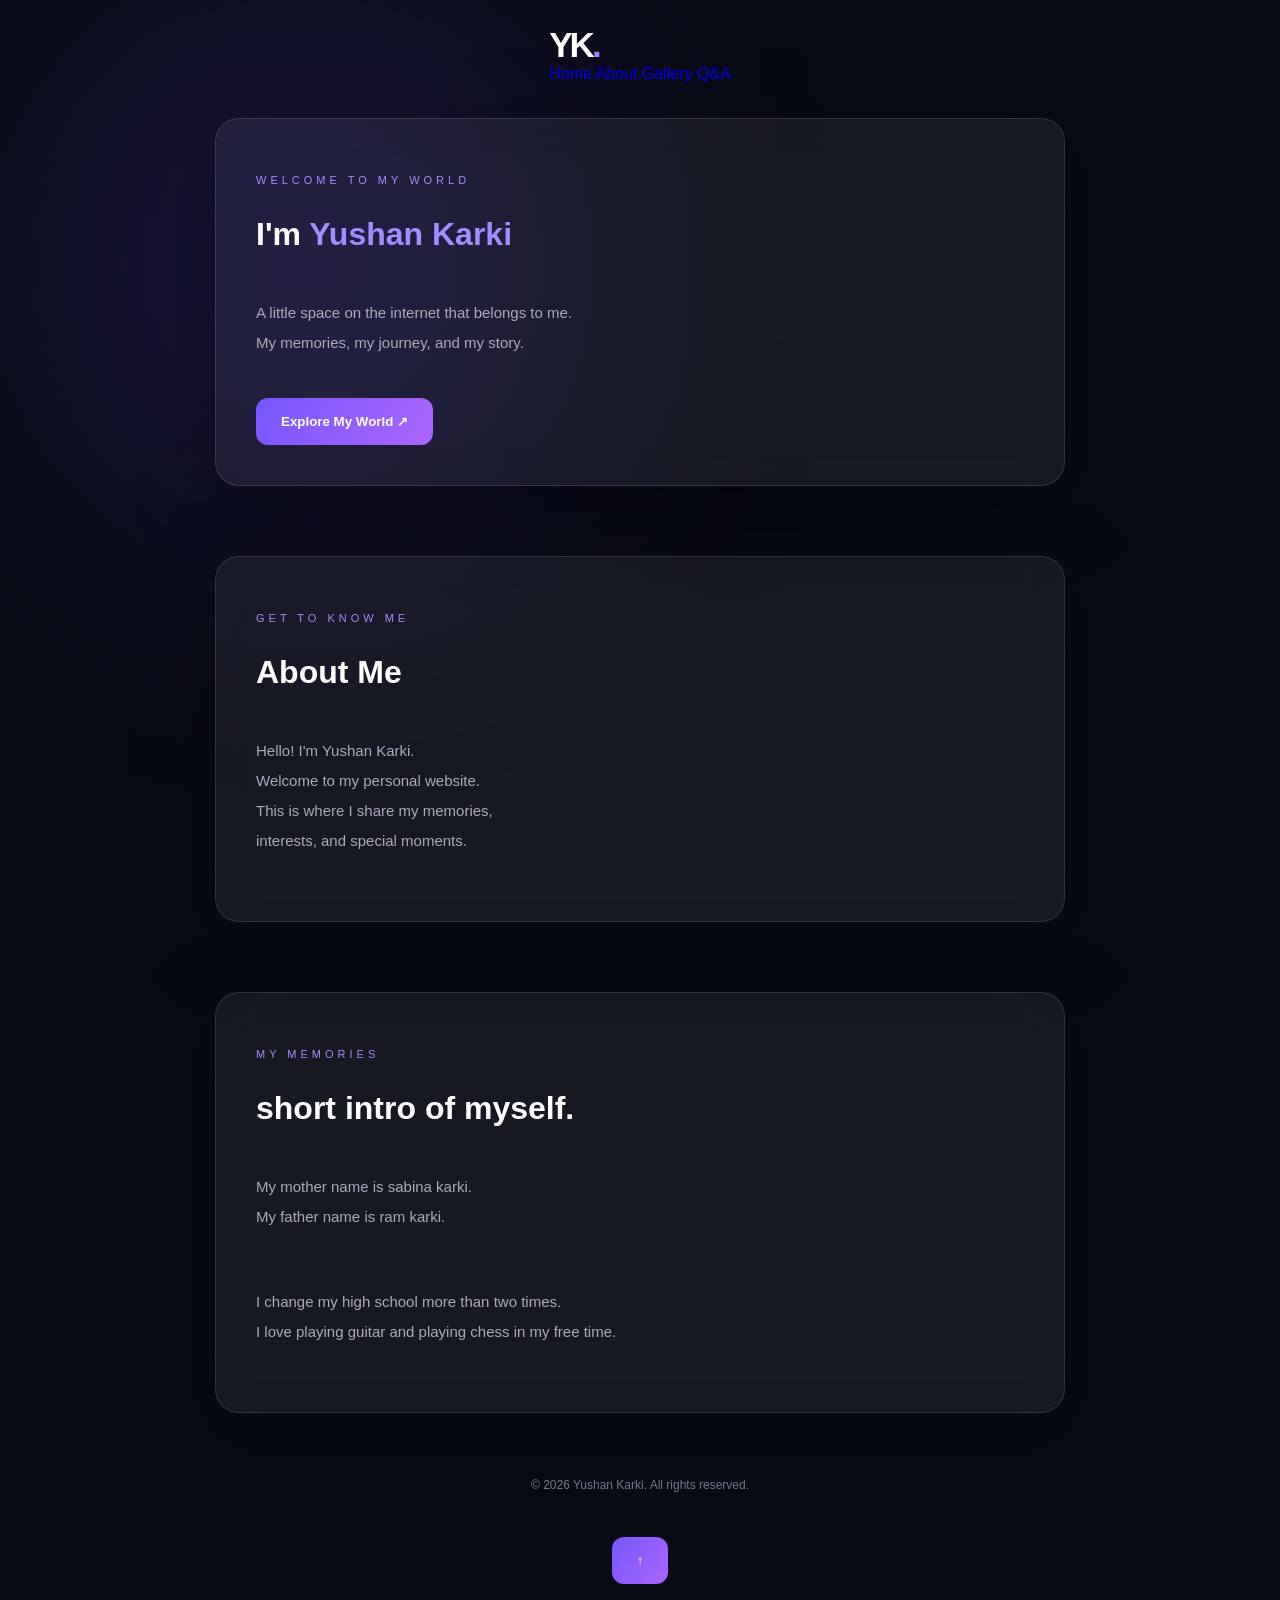
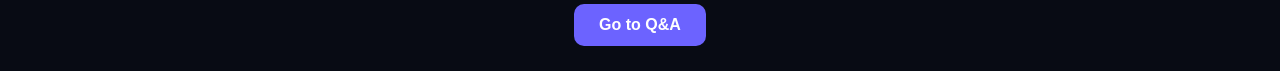
<file: index.html>
<!DOCTYPE html>
<html lang="en">
<head>
    <meta charset="UTF-8">
    <meta name="viewport" content="width=device-width, initial-scale=1.0">

    <title>Yushan Karki | Personal Website</title>

    <link rel="stylesheet" href="style.css">
</head>

<body>

    <div class="background-glow"></div>

    <!-- NAVIGATION -->
    <nav class="topbar">
    <div class="logo">YK<span>.</span></div>

    <a href="#home">Home</a>
    <a href="#about">About</a>
    <a href="#gallery">Gallery</a>
    <a href="qna.html">Q&A</a>
    </nav>

    <!-- HOME -->
    <main class="dashboard" id="home">

        <p class="subtitle">WELCOME TO MY WORLD</p>

        <h1>
            I'm <span style="color:#a38cff;">
                Yushan Karki
            </span>
        </h1>

        <p class="description">
            A little space on the internet that belongs to me.
            My memories, my journey, and my story.
        </p>

        <a href="#about">
            <button>Explore My World ↗</button>
        </a>

    </main>

    <!-- ABOUT -->
    <section class="dashboard" id="about">

        <p class="subtitle">GET TO KNOW ME</p>

        <h1>About Me</h1>

        <p class="description">
            Hello! I'm Yushan Karki.
            Welcome to my personal website.
            This is where I share my memories,
            interests, and special moments.
        </p>

    </section>

    <!-- GALLERY -->
    <section class="dashboard" id="gallery">

        <p class="subtitle">MY MEMORIES</p>

        <h1>short intro of myself. </h1>

        <p class="description">
                My mother name is sabina karki. 
                My father name is ram karki.
        </p>

        <div id="galleryPhotos">
            <p class="description">
                I change my high school more than two times. 
                I love playing guitar and playing chess in my free time. 
            </p>
        </div>

    </section>

    <!-- FOOTER -->
    <footer class="footer">
        © <span id="year">2026</span> Yushan Karki.
        All rights reserved.
    </footer>

    <!-- BACK TO TOP -->
    <button id="backToTop">↑</button>
    <a href="qna.html" class="qna-btn">Go to Q&A</a>
    <!-- JAVASCRIPT -->
    <script src="script.js"></script>

</body>
</html>
</file>
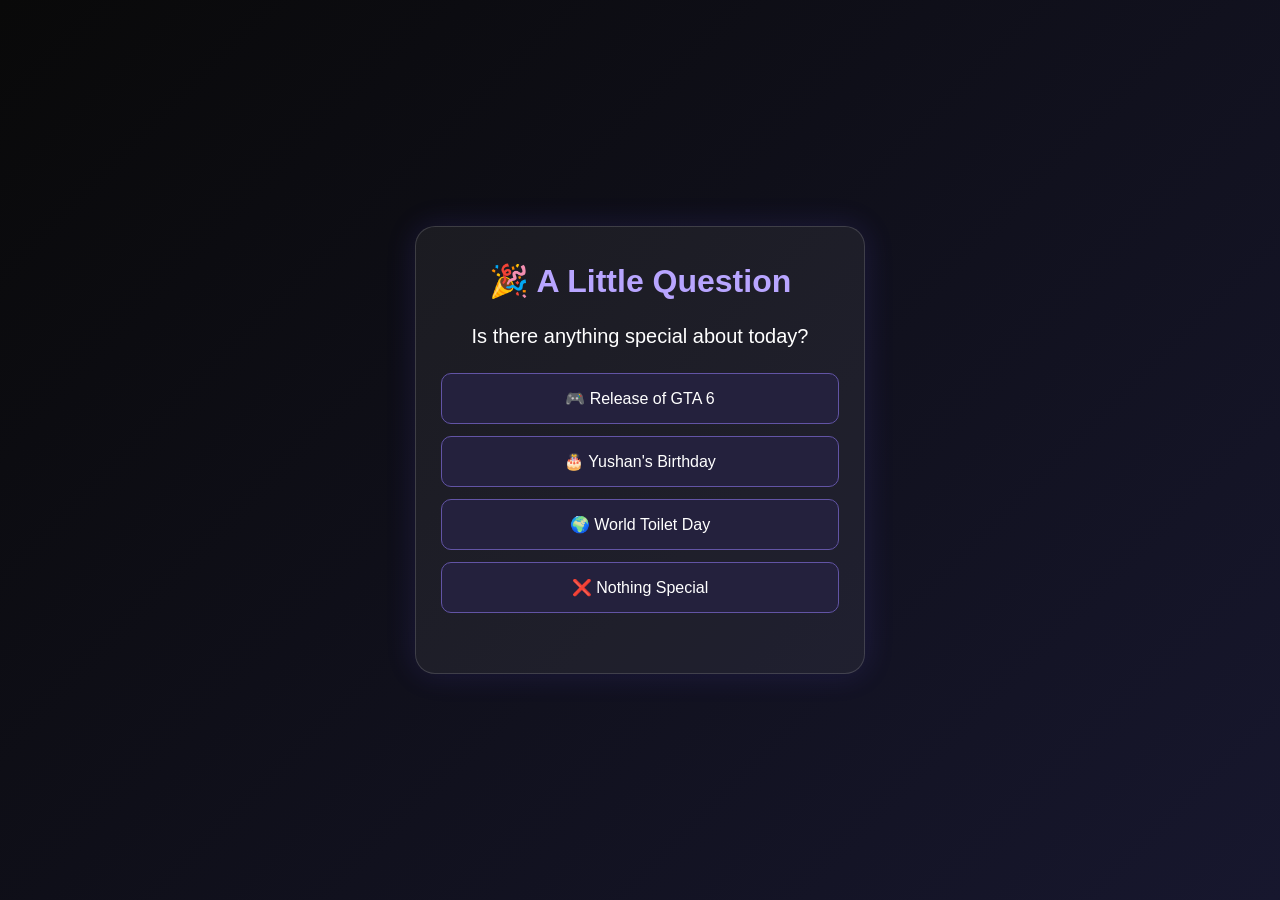
<file: birthday.html>
<!DOCTYPE html>
<html lang="en">
<head>
    <meta charset="UTF-8">
    <meta name="viewport" content="width=device-width, initial-scale=1.0">
    <title>Special Day?</title>
    <link rel="stylesheet" href="birthday.css">
</head>
<body>

    <div class="container">

        <h1>🎉 A Little Question</h1>

        <p class="question">
            Is there anything special about today?
        </p>

        <div class="options">

            <button onclick="checkAnswer('gta')">
                🎮 Release of GTA 6
            </button>

            <button onclick="checkAnswer('birthday')">
                🎂 Yushan's Birthday
            </button>

            <button onclick="checkAnswer('world')">
                🌍 World Toilet Day
            </button>

            <button onclick="checkAnswer('none')">
                ❌ Nothing Special
            </button>

        </div>

        <div id="result"></div>

    </div>

    <script src="birthday.js"></script>

</body>
</html>
</file>
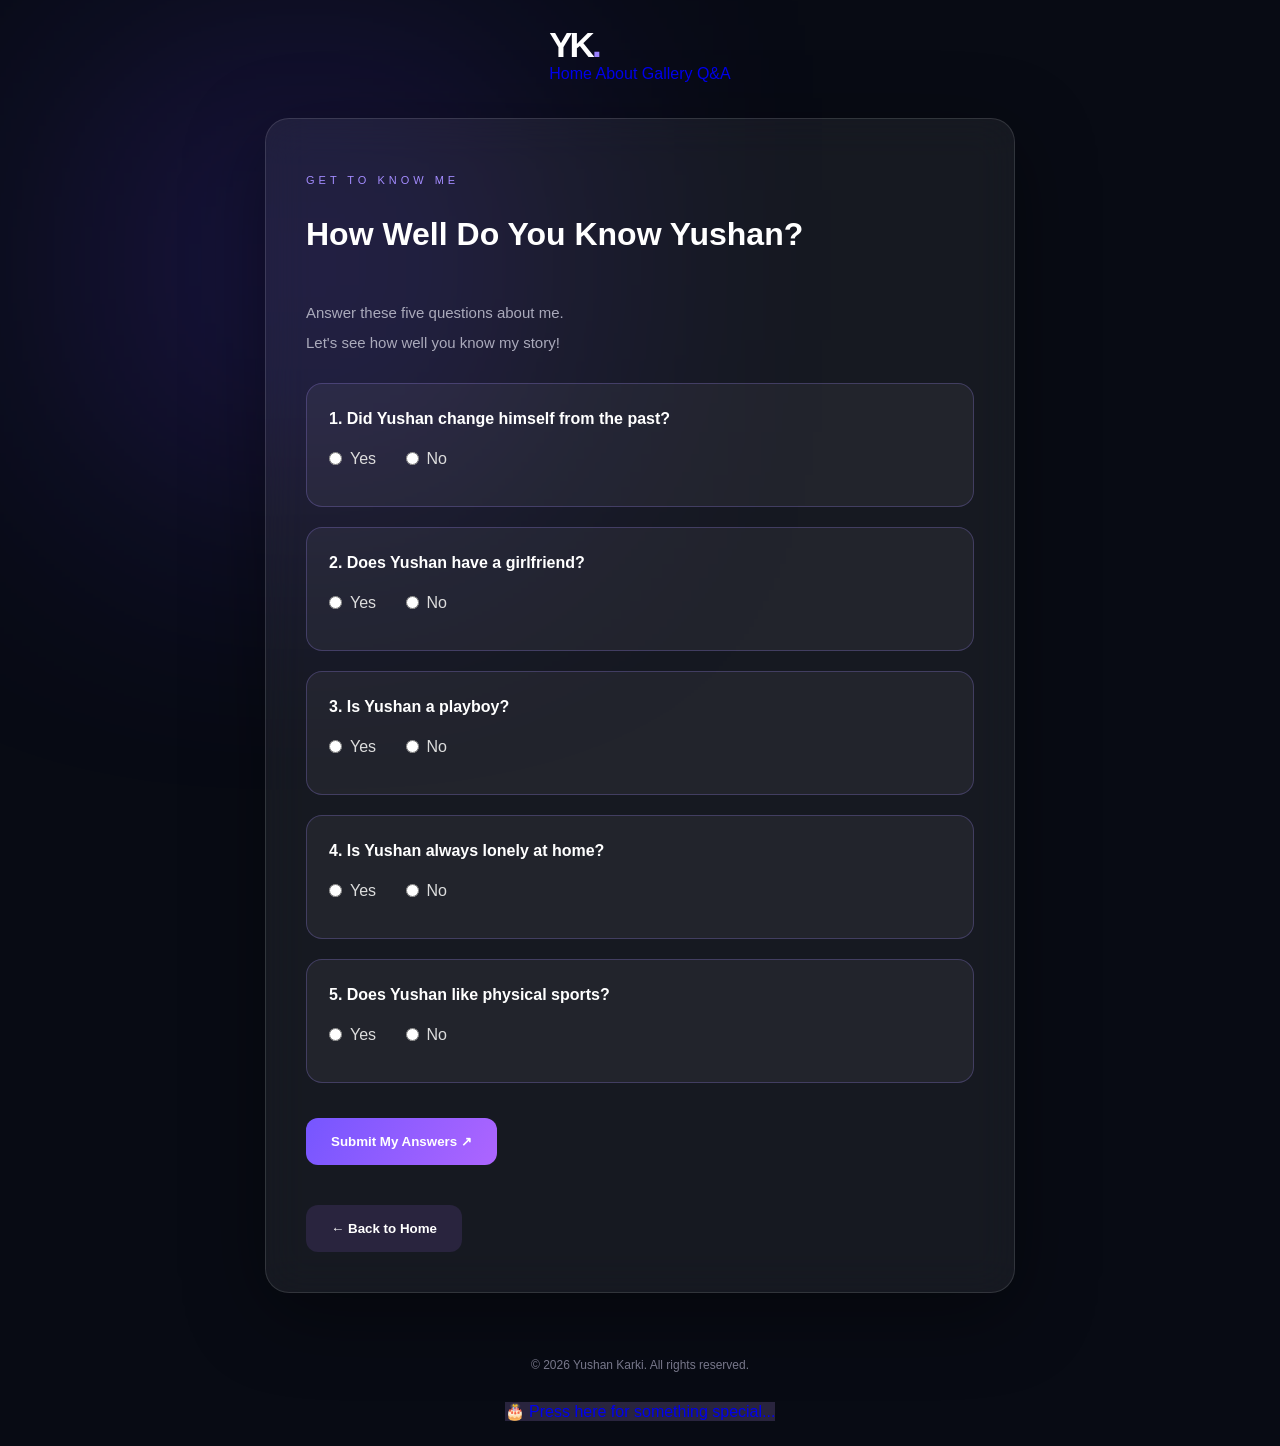
<file: qna.html>
<!DOCTYPE html>
<html lang="en">
<head>
    <meta charset="UTF-8">
    <meta name="viewport" content="width=device-width, initial-scale=1.0">

    <title>Yushan Karki | Q&A</title>

    <link rel="stylesheet" href="style.css">
</head>

<body>

<div class="background-glow"></div>

<!-- NAVIGATION -->
<nav class="topbar">
    <div class="logo">YK<span>.</span></div>

    <a href="index.html">Home</a>
    <a href="index.html#about">About</a>
    <a href="index.html#gallery">Gallery</a>
    <a href="qna.html">Q&A</a>
</nav>

<!-- Q&A QUIZ -->
<main class="dashboard quiz">

    <p class="subtitle">GET TO KNOW ME</p>

    <h1>How Well Do You Know Yushan?</h1>

    <p class="description">
        Answer these five questions about me.
        Let's see how well you know my story!
    </p>

    <form id="quizForm">

        <div class="question">
            <h3>1. Did Yushan change himself from the past?</h3>
            <label><input type="radio" name="q1" value="yes"> Yes</label>
            <label><input type="radio" name="q1" value="no"> No</label>
            <p id="result1"></p>
        </div>

        <div class="question">
            <h3>2. Does Yushan have a girlfriend?</h3>
            <label><input type="radio" name="q2" value="yes"> Yes</label>
            <label><input type="radio" name="q2" value="no"> No</label>
            <p id="result2"></p>
        </div>

        <div class="question">
            <h3>3. Is Yushan a playboy?</h3>
            <label><input type="radio" name="q3" value="yes"> Yes</label>
            <label><input type="radio" name="q3" value="no"> No</label>
            <p id="result3"></p>
        </div>

        <div class="question">
            <h3>4. Is Yushan always lonely at home?</h3>
            <label><input type="radio" name="q4" value="yes"> Yes</label>
            <label><input type="radio" name="q4" value="no"> No</label>
            <p id="result4"></p>
        </div>

        <div class="question">
            <h3>5. Does Yushan like physical sports?</h3>
            <label><input type="radio" name="q5" value="yes"> Yes</label>
            <label><input type="radio" name="q5" value="no"> No</label>
            <p id="result5"></p>
        </div>

        <button type="submit">Submit My Answers ↗</button>

    </form>

    <h2 id="score"></h2>

    <button type="button" id="retryBtn" class="hidden">
        Try Again
    </button>

    <a href="index.html">
        <button type="button" class="back-button">
            ← Back to Home
        </button>
    </a>

</main>

<!-- FOOTER -->
<footer class="footer">
    © 2026 Yushan Karki. All rights reserved.
</footer>

<!-- JAVASCRIPT -->
<script src="qna.js"></script>
<a href="birthday.html" class="back-button">
    🎂 Press here for something special...
</a>
</body>
</html>
</file>
<file: style.css>
/* =========================
   YUSHAN KARKI WEBSITE
   SHARED CSS FOR ALL PAGES
========================= */

* {
    margin: 0;
    padding: 0;
    box-sizing: border-box;
}

html {
    scroll-behavior: smooth;
}

body {
    min-height: 100vh;
    background: #080b14;
    color: white;
    font-family: Arial, sans-serif;
    display: flex;
    flex-direction: column;
    align-items: center;
    overflow-x: hidden;
    padding: 25px;
}

/* BACKGROUND ANIMATION */

.background-glow {
    position: fixed;
    width: 350px;
    height: 350px;
    background: #6542ff;
    filter: blur(150px);
    opacity: 0.35;
    top: 10%;
    left: 10%;
    animation: float 7s infinite alternate;
    pointer-events: none;
    z-index: -1;
}

@keyframes float {
    from {
        transform: translate(0, 0);
    }

    to {
        transform: translate(180px, 100px);
    }
}

/* MAIN CONTAINER */

.dashboard {
    position: relative;
    z-index: 1;
    width: 100%;
    max-width: 850px;
    padding: 40px;
    margin: 35px auto;
    background: rgba(255,255,255,0.06);
    border: 1px solid rgba(255,255,255,0.12);
    border-radius: 24px;
    backdrop-filter: blur(20px);
    box-shadow: 0 20px 80px rgba(0,0,0,0.4);
    animation: appear 0.8s ease;
}

@keyframes appear {
    from {
        opacity: 0;
        transform: translateY(30px);
    }

    to {
        opacity: 1;
        transform: translateY(0);
    }
}

/* LOGO */

.logo {
    font-size: 35px;
    font-weight: bold;
    letter-spacing: -3px;
}

.logo span {
    color: #9c83ff;
}

/* TEXT */

.subtitle {
    color: #a38cff;
    font-size: 11px;
    letter-spacing: 4px;
    margin: 15px 0 30px;
}

h1 {
    font-size: 32px;
    margin-bottom: 15px;
}

.description {
    color: #aaaabb;
    font-size: 15px;
    line-height: 2;
    white-space: pre-line;
    margin-bottom: 25px;
}

/* BUTTONS */

button {
    padding: 16px 25px;
    margin-top: 15px;
    border: none;
    border-radius: 12px;
    background: linear-gradient(120deg, #7656ff, #ad65ff);
    color: white;
    font-weight: bold;
    cursor: pointer;
    transition: 0.3s;
}

button:hover {
    transform: translateY(-3px);
    box-shadow: 0 8px 25px #7656ff55;
}

.next-page {
    margin-top: 35px;
    text-align: center;
}

a {
    text-decoration: none;
}

/* QUIZ PAGE */

.quiz {
    max-width: 750px;
}

.question {
    background: rgba(255,255,255,0.05);
    border: 1px solid rgba(163,140,255,0.25);
    border-radius: 16px;
    padding: 22px;
    margin: 20px 0;
    transition: 0.3s ease;
}

.question:hover {
    border-color: #a38cff;
    transform: translateY(-3px);
}

.question h3 {
    font-size: 16px;
    line-height: 1.6;
    margin-bottom: 18px;
}

.question label {
    display: inline-flex;
    align-items: center;
    gap: 8px;
    margin-right: 25px;
    color: #ddd;
    cursor: pointer;
}

.question input[type="radio"] {
    width: auto;
    margin: 0;
    accent-color: #a38cff;
}

.question p {
    margin-top: 15px;
    font-size: 14px;
    font-weight: bold;
}

.correct {
    color: #6de6a2;
}

.wrong {
    color: #ff7777;
}

#score {
    text-align: center;
    color: #a38cff;
    margin: 25px 0;
    font-size: 25px;
}

.back-button {
    background: #29243e;
}

/* FOOTER */

.footer {
    position: relative;
    z-index: 1;
    color: #77778a;
    text-align: center;
    font-size: 12px;
    margin: 30px 0;
}

/* HIDDEN ELEMENTS */

.hidden {
    display: none !important;
}

/* MOBILE RESPONSIVE */

@media (max-width: 600px) {

    body {
        padding: 12px;
    }

    .dashboard {
        padding: 25px 20px;
        margin: 20px auto;
    }

    h1 {
        font-size: 27px;
    }

    .description {
        font-size: 14px;
        line-height: 1.9;
    }

    .question {
        padding: 18px;
    }

    .question h3 {
        font-size: 15px;
    }

    .question label {
        margin-right: 15px;
    }

    button {
        max-width: 100%;
    }
}

/* Q&A PAGE */

.quiz {
    max-width: 750px;
    width: 100%;
}

.question {
    background: rgba(255,255,255,0.05);
    border: 1px solid rgba(163,140,255,0.25);
    border-radius: 16px;
    padding: 22px;
    margin: 20px 0;
    transition: 0.3s ease;
}

.question:hover {
    border-color: #a38cff;
    transform: translateY(-3px);
}

.question h3 {
    font-size: 16px;
    line-height: 1.6;
    margin-bottom: 18px;
}

.question label {
    display: inline-flex;
    align-items: center;
    gap: 8px;
    margin-right: 25px;
    color: #ddd;
    cursor: pointer;
}

.question input[type="radio"] {
    width: auto;
    margin: 0;
    accent-color: #a38cff;
}

.question p {
    margin-top: 15px;
    font-size: 14px;
    font-weight: bold;
}

.correct {
    color: #6de6a2;
}

.wrong {
    color: #ff7777;
}

#score {
    text-align: center;
    color: #a38cff;
    margin: 25px 0;
    font-size: 25px;
}

.back-button {
    background: #29243e;
}

.quiz a {
    text-decoration: none;
}

.hidden {
    display: none !important;
}
.qna-btn {
    display: inline-block;
    padding: 12px 25px;
    background: #6c63ff;
    color: white;
    text-decoration: none;
    border-radius: 10px;
    margin-top: 20px;
    font-weight: bold;
}

.qna-btn:hover {
    background: #5148d9;
}
</file>
<file: birthday.css>
* {
    margin: 0;
    padding: 0;
    box-sizing: border-box;
}

body {
    min-height: 100vh;
    display: flex;
    justify-content: center;
    align-items: center;
    background: linear-gradient(135deg, #090909, #17172e);
    font-family: Arial, sans-serif;
    color: white;
    padding: 20px;
}

.container {
    width: 100%;
    max-width: 450px;
    text-align: center;
    padding: 35px 25px;
    background: rgba(255,255,255,0.06);
    border: 1px solid rgba(255,255,255,0.15);
    border-radius: 20px;
    box-shadow: 0 0 30px rgba(100,80,255,0.15);
}

h1 {
    margin-bottom: 25px;
    color: #b8a5ff;
}

.question {
    font-size: 20px;
    margin-bottom: 25px;
}

.options {
    display: flex;
    flex-direction: column;
    gap: 12px;
}

button {
    padding: 15px;
    border: 1px solid #6254a5;
    border-radius: 10px;
    background: #24213d;
    color: white;
    font-size: 16px;
    cursor: pointer;
    transition: 0.3s;
}

button:hover {
    background: #6552bd;
    transform: scale(1.03);
}

#result {
    margin-top: 25px;
    font-size: 19px;
    font-weight: bold;
    line-height: 1.6;
    color: #c5b5ff;
}

/* Container entrance animation */
.container {
    animation: appear 0.8s ease;
}

@keyframes appear {
    from {
        opacity: 0;
        transform: translateY(30px);
    }

    to {
        opacity: 1;
        transform: translateY(0);
    }
}

/* Button animation */
button:active {
    transform: scale(0.96);
}

/* Result animation */
#result {
    animation: resultShow 0.5s ease;
}

@keyframes resultShow {
    from {
        opacity: 0;
        transform: scale(0.9);
    }

    to {
        opacity: 1;
        transform: scale(1);
    }
}
</file>
